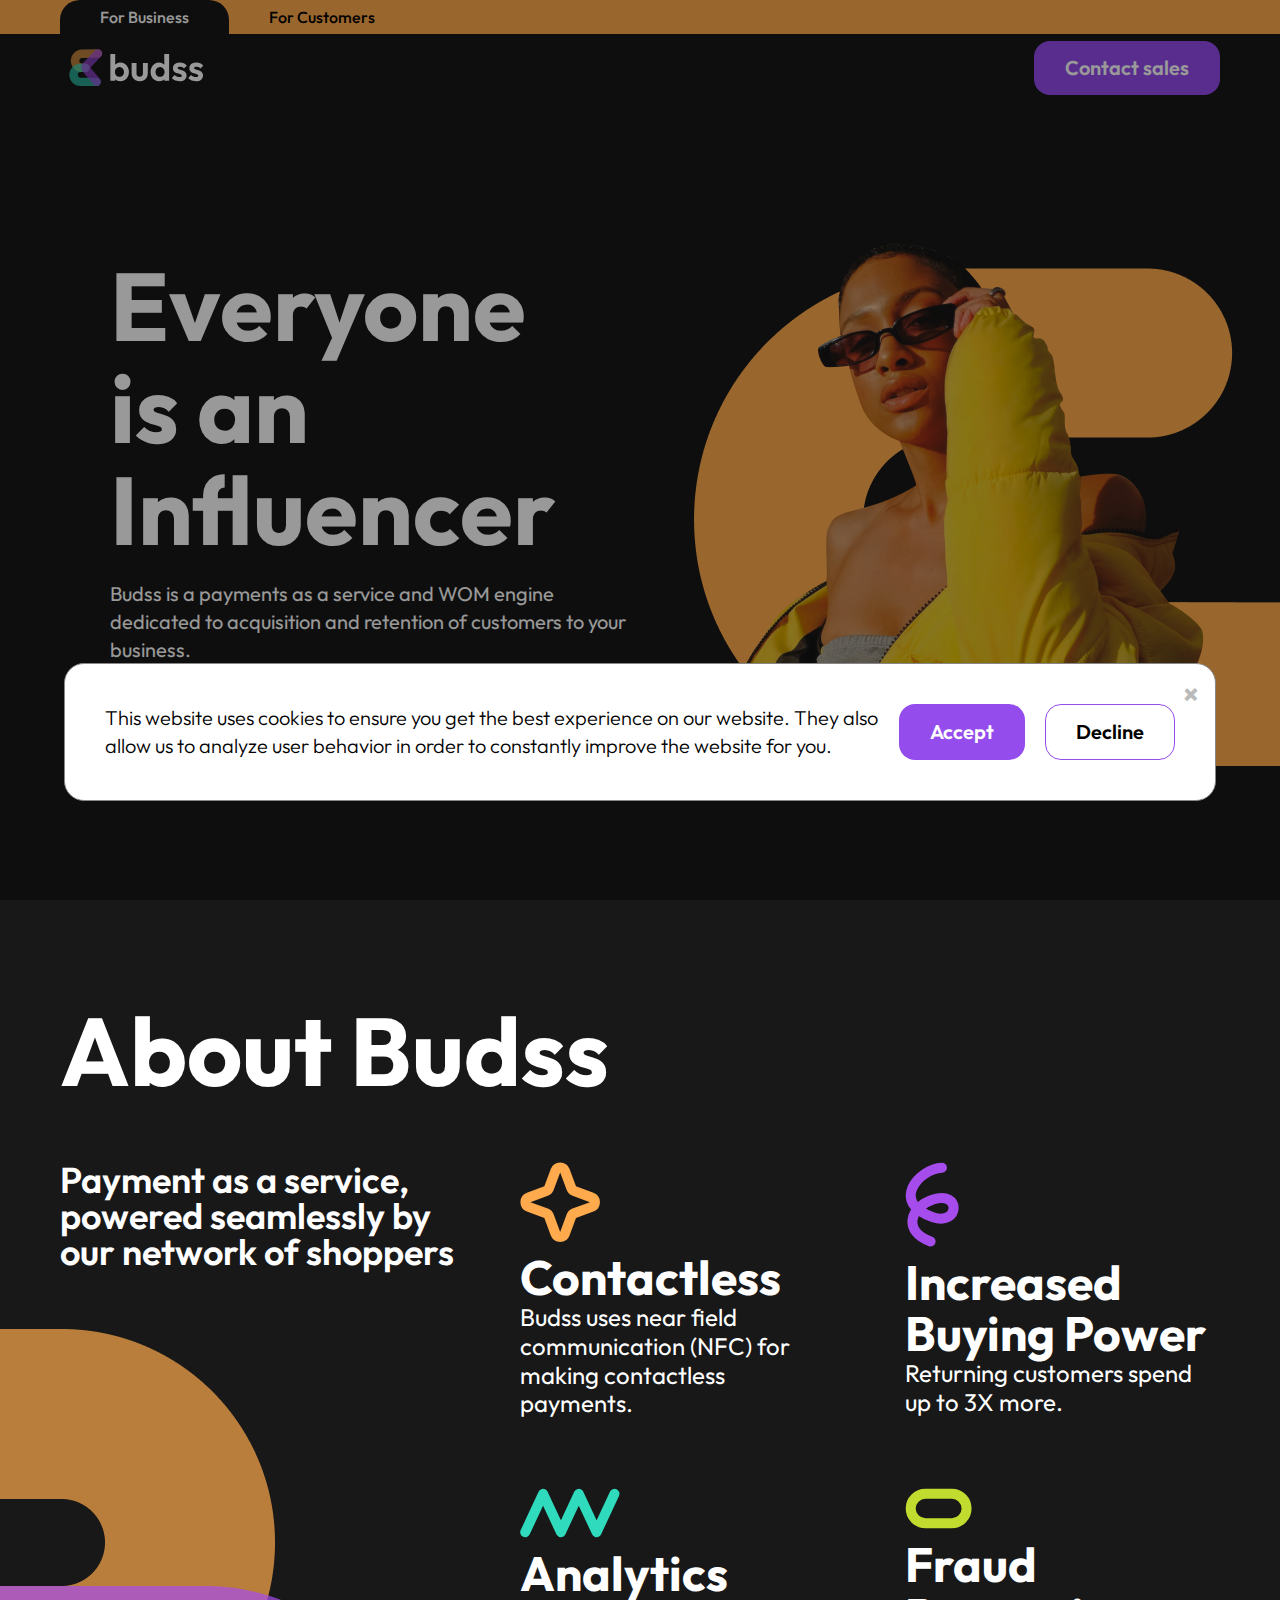
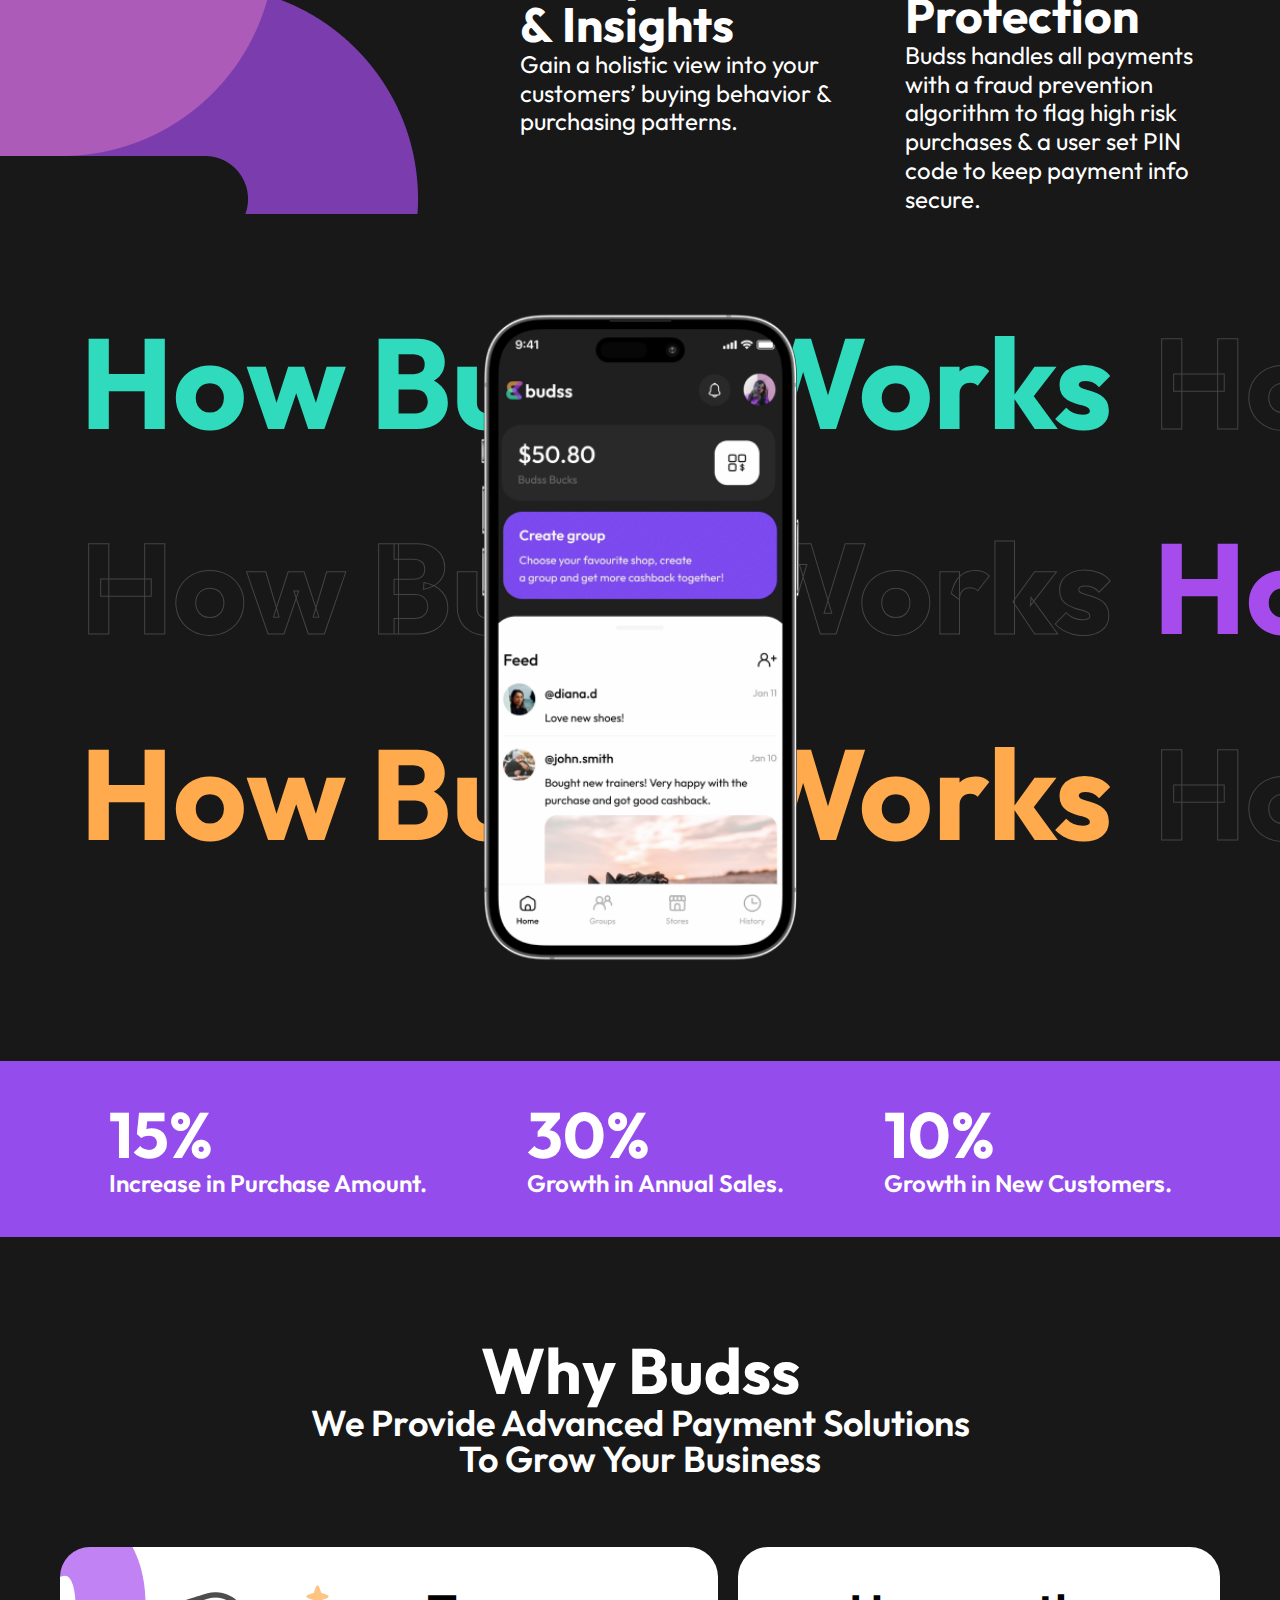
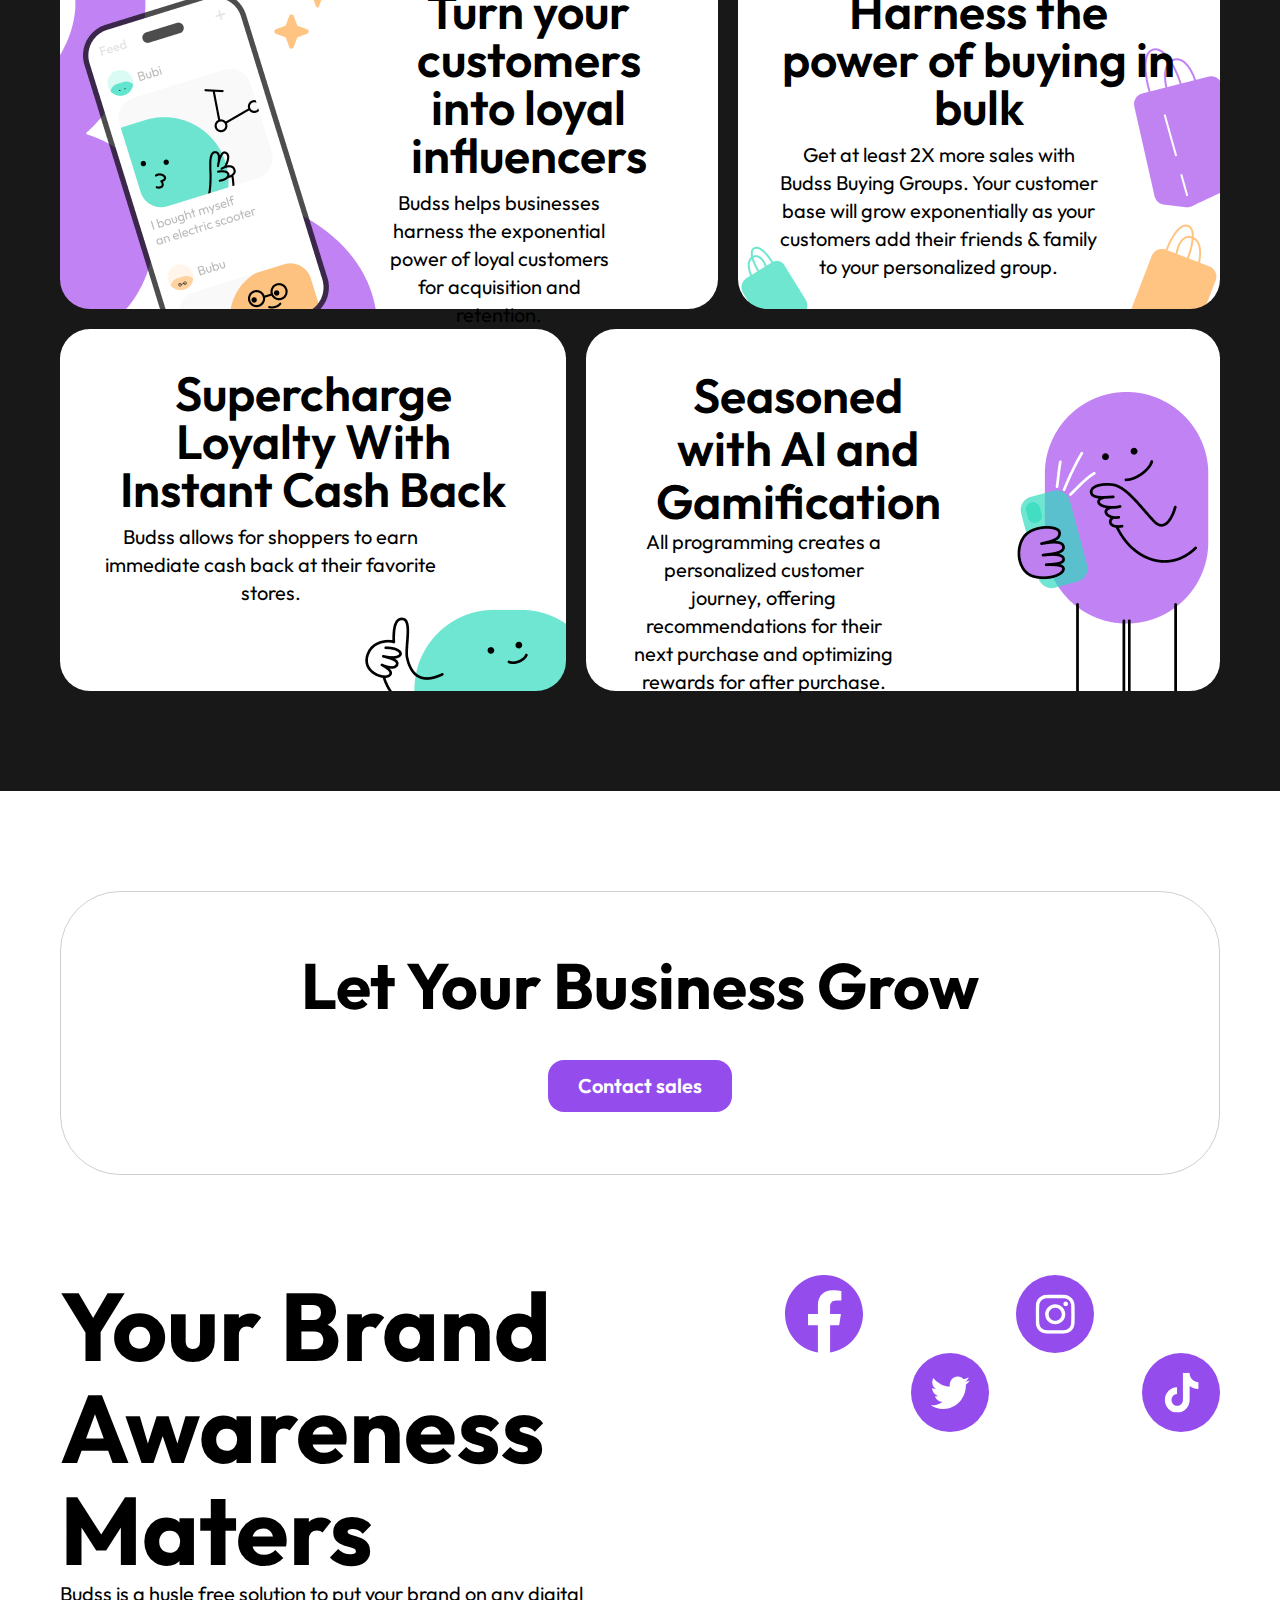
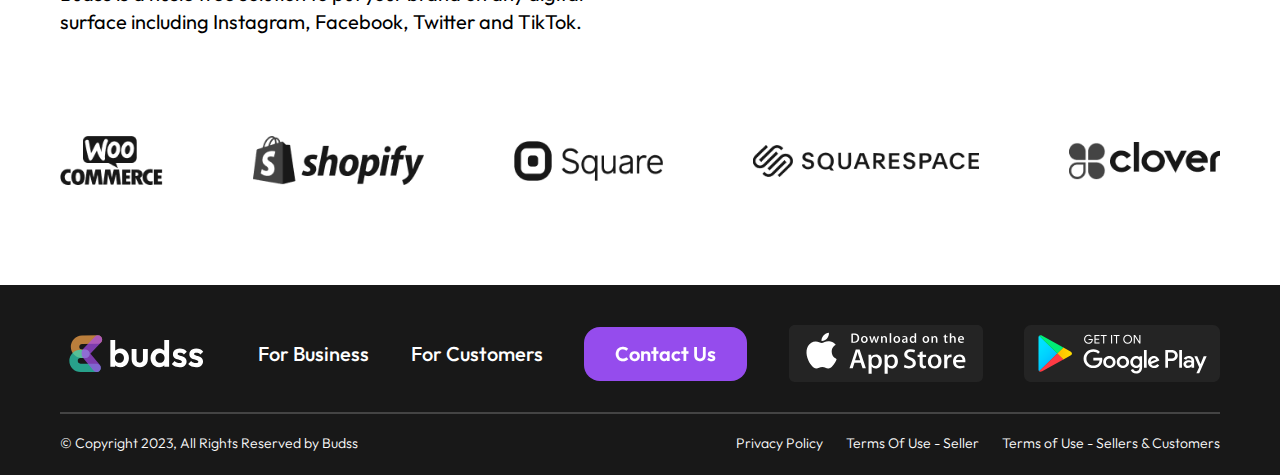
<file: index.html>
<!DOCTYPE html>
<html lang="en">

<head>
    <meta charset="UTF-8">
    <meta name="viewport" content="width=device-width, initial-scale=1.0">
    <title>Site</title>
    <link rel="stylesheet" href="page/reset.css">
    <link rel="stylesheet" href="page/style.css">
    <link rel="stylesheet" href="page/fonts.css">
    <link rel="stylesheet" href="page/media.css">
    <link href="https://fonts.googleapis.com/css2?family=Outfit:wght@400;500;600;700" rel="stylesheet">
</head>

<body>
    <div class="burger-menu">
        <button class="close-btn" aria-label="Close menu">
            &#10005;
        </button>
        <ul>
            <li><a class="button s4 openModal " href="#">Contact sales</a></li>
            <li><a class="s5" href="#">For Business</a></li>
            <li><a class="s5" href="#">For Customers</a></li>
            <li><a class="s5" href="#">Privacy Policy</a></li>
            <li><a class="s5" href="#">Terms Of Use - Seller</a></li>
            <li><a class="s5" href="#">Terms of Use - Sellers & Customers</a></li>
        </ul>
    </div>
    <div id="infoModal" class="modal">
        <div class="modal-content ">
            <span class="close">&times;</span>
            <div class="flex-container">
                <p class="s7">This website uses cookies to ensure you get the best experience on our website. They also
                    allow us to
                    analyze user
                    behavior in order to constantly improve the website for you.</p>
                <div class="modal-buttons">
                    <button class="button s4 modal-button">Accept</button>
                    <button class="button s4 modal-button white-button">Decline</button>
                </div>
            </div>

        </div>
    </div>
    <div id="myModal" class="modal">
        <div class="modal-content">
            <span class="close">&times;</span>
            <form id="registrationForm">
                <label for="name"><span class="b3">Name<span class="red">*</span></span></label>
                <input type="text" id="name" name="name">
                <div class="error-message" id="name-error"></div>

                <label for="email"><span class="b3">Email<span class="red">*</span></span></label>
                <input type="email" id="email" name="email">
                <div class="error-message" id="email-error"></div>

                <label for="phone"><span class="b3">Phone<span class="red">*</span></span></label>
                <input type="tel" id="phone" name="phone" placeholder=" +7 900 000 00 00 ">
                <div class="error-message" id="phone-error"></div>

                <label for="company"><span class="b3">Company</span></label>
                <input type="text" id="company" name="company">
                <div class="error-message" id="company-error"></div>

                <label for="website"><span class="b3">Website/Store URL</span></label>
                <input type="url" id="website" name="website">
                <div class="error-message" id="website-error"></div>

                <div>
                    <span class="b5">By submitting this form you are agreeing to Budss’s <a class="form-link"
                            href="#">Privacy Policy</a> and <a class="form-link" href="#">Terms of Use</a></span>
                </div>

                <button class="button s4 openModal" type="submit">Зарегистрироваться</button>
            </form>
        </div>
    </div>
    <nav class="navigation-menu">
        <ul class="navigation-menu__list container">
            <li><a class="b1" href="#">For Business</a></li>
            <li><a class="b1" href="#">For Customers</a></li>
        </ul>
    </nav>
    <header class="header">
        <div class="stick-block container">
            <a class="stick-block__logo" href="#"><img src="page/icons/logo.svg" alt="logo"></a>
            <a class=" desktop-button button s4 openModal" href="#">Contact sales</a>
            <button class="burger-btn mobile-button" aria-label="Toggle navigation">
                <img src="page/icons/Burger.svg" alt="Menu">
            </button>

        </div>
    </header>
    <main class="main-content">
        <section class="hero container">
            <div class="hero-content">
                <h2 class="t2">Everyone is an Influencer</h2>
                <p class="s6">Budss is a payments as a service and WOM engine dedicated to acquisition and retention of
                    customers to your business.</p>
                <a class="button s4 openModal" href="#">Contact sales</a>
            </div>
            <div class="hero-image">
                <picture>
                    <img src="page/images/hero.png" alt="девушка на фоне" loading="lazy">
                </picture>
            </div>
        </section>
        <section class="about container">
            <h2 class="t2">About Budss</h2>

            <div class="about__items ">
                <p class="s1">Payment as a service, powered seamlessly by our network of shoppers
                </p>
                <div class="grid-container">
                    <div class="grid-item">
                        <img src="page/icons/icon_1.svg" alt="Icon 1" />
                        <h4 class="t4">Contactless</h4>
                        <p class="s3">Budss uses near field communication (NFC) for making contactless payments.</p>
                    </div>
                    <div class="grid-item">
                        <img src="page/icons/icon_2.svg" alt="Icon 2" />
                        <h4 class="t4">Increased Buying Power</h4>
                        <p class="s3">Returning customers spend up to 3X more.</p>
                    </div>
                    <div class="grid-item">
                        <img src="page/icons/icon_3.svg" alt="Icon 3" />
                        <h4 class="t4">Analytics & Insights</h4>
                        <p class="s3">Gain a holistic view into your customers’ buying behavior & purchasing patterns.
                        </p>
                    </div>
                    <div class="grid-item">
                        <img src="page/icons/icon_4.svg" alt="Icon 4" />
                        <h4 class="t4">Fraud Protection</h4>
                        <p class="s3">Budss handles all payments with a fraud prevention algorithm to flag high risk
                            purchases & a
                            user set PIN code to keep
                            payment info secure.</p>
                    </div>
                </div>

            </div>

        </section>
        <section class="scroller ">
            <div class="container">
                <picture>
                     <img class="scroller__img" src="page/images/phone.png" alt="phone">
                    </picture>

                <div class="horizontal-scrolling-items right">
                    <p class="horizontal-scrolling-items__item scroller-first-color t1">
                        How Budss Works
                    </p>
                    <p class="horizontal-scrolling-items__item scroller-transparent  t1">
                        How Budss Works
                    </p>

                </div>
                <div class="horizontal-scrolling-items left">
                    <p class="horizontal-scrolling-items__item scroller-transparent  t1">
                        How Budss Works
                    </p>
                    <p class="horizontal-scrolling-items__item scroller-second-color t1">
                        How Budss Works
                    </p>


                </div>
                <div class="horizontal-scrolling-items right">
                    <p class="horizontal-scrolling-items__item scroller-third-color  t1">
                        How Budss Works
                    </p>
                    <p class="horizontal-scrolling-items__item scroller-transparent t1">
                        How Budss Works
                    </p>

                </div>
            </div>

        </section>
        <section class="percent ">
            <div class="container">
                <div class="flex-container">
                    <div class="flex-item">
                        <h3 class="t3">15%</h3>
                        <span class="s2">Increase in Purchase Amount.</span>
                    </div>
                    <div class="flex-item">
                        <h3 class="t3">30%</h3>
                        <span class="s2">Growth in Annual Sales.</span>
                    </div>
                    <div class="flex-item">
                        <h3 class="t3">10%</h3>
                        <span class="s2">Growth in New Customers.</span>
                    </div>

                </div>
            </div>

        </section>
        <section class="reasons container ">
            <h3 class="t3">Why Budss</h3>
            <span class="s1">We Provide Advanced Payment Solutions To Grow Your Business</span>
            <div class="flex-container">
                <div class="flex-item item1">
                    <h5 class="t5">Turn your customers into loyal influencers</h5>
                    <p class="s6">Budss helps businesses harness the exponential power of loyal customers for
                        acquisition and retention.</p>
                </div>
                <div class="flex-item item2">
                    <h5 class="t5">Harness the power of buying in bulk</h5>
                    <p class="s6">Get at least 2X more sales with Budss Buying Groups. Your customer base will grow
                        exponentially as your
                        customers add their friends & family to your personalized group.</p>
                </div>
            </div>
            <div class="flex-container">
                <div class="flex-item item3">
                    <h5 class="t5">Supercharge Loyalty With Instant Cash Back</h5>
                    <p class="s6">Budss allows for shoppers to earn immediate cash back at their favorite stores.</p>
                </div>
                <div class="flex-item item4">
                    <h2 class="t5">Seasoned with AI and Gamification</h2>
                    <p class="s6">All programming creates a personalized customer journey, offering recommendations for
                        their next purchase and
                        optimizing rewards for after purchase.</p>
                </div>
            </div>

        </section>
        <section class="contacts">
            <div class="container">
                <div class="contacts__title-block">
                    <h3 class="t3">Let Your Business Grow</h3>
                    <a class="button s4 secondary openModal" href="#">Contact sales</a>
                </div>

                <div class="flex-container">
                    <div class="flex-item contacts__links-title">
                        <h2 class="t2">Your Brand Awareness Maters</h2>
                        <p class="s6">Budss is a husle free solution to put your brand on any digital surface including
                            Instagram, Facebook, Twitter and
                            TikTok.</p>
                    </div>
                    <div class="links">
                        <div class="links__top-flex">
                            <a class="links__item" href="#"><img src="page/icons/facebook.svg" alt="facebook"></a>
                            <a class="links__item" href="#"><img src="page/icons/instagramm.svg" alt="instagramm"></a>
                        </div>
                        <div class="links__bottom-flex">
                            <a class="links__item" href="#"><img src="page/icons/twitter.svg" alt="twitter"></a>
                            <a class="links__item" href="#"><img src="page/icons/tiktok.svg" alt="tiktok"></a>
                        </div>
                    </div>
                </div>
                <div class="companies">
                    <a class="flex-item " href="#"><img src="page/icons/woo_comerce.png" alt="woo_comerce"></a>
                    <a class="flex-item " href="#"><img src="page/icons/shopify.png" alt="shopify"></a>
                    <a class="flex-item " href="#"><img src="page/icons/square.png" alt="square"></a>
                    <a class="flex-item " href="#"><img src="page/icons/squarespace.png" alt="squarespace"></a>
                    <a class="flex-item " href="#"><img src="page/icons/clover.png" alt="clover"></a>
                </div>

            </div>


        </section>

    </main>

    <footer class="footer ">
        <div class="container">
            <div class="footer-top">
                <a class="stick-block__logo" href="#"><img src="page/icons/logo.svg" alt="logo"></a>
                <a href="#" class="s5">For Business</a>
                <a href="#" class="s5">For Customers</a>
                <div class="legal-links-media">
                    <a class="b6" href="/privacy-policy" class="footer-link">Privacy Policy</a>
                    <a class="b6" href="/terms-of-use-seller" class="footer-link">Terms Of Use - Seller</a>
                    <a class="b6" href="/terms-of-use-sellers-customers" class="footer-link">Terms of Use - Sellers &
                        Customers</a>
                </div>
                <a class="button s4 openModal">Contact Us</a>
                <a href="https://www.apple.com/app-store/" class="app-link">
                    <img src="page/icons/appstore.svg" alt="App Store">
                </a>
                <a href="https://play.google.com" class="app-link">
                    <img src="page/icons/googleplay.svg" alt="Google Play">
                </a>

            </div>
            <div class="footer-bottom">
                <div class="copyright b5">
                    © Copyright 2023, All Rights Reserved by Budss
                </div>
                <div class="legal-links">
                    <a class="b6" href="/privacy-policy" class="footer-link">Privacy Policy</a>
                    <a class="b6" href="/terms-of-use-seller" class="footer-link">Terms Of Use - Seller</a>
                    <a class="b6" href="/terms-of-use-sellers-customers" class="footer-link">Terms of Use - Sellers &
                        Customers</a>
                </div>
            </div>
        </div>

    </footer>

    <script src="page/script.js"></script>
</body>

</html>
</file>
<file: page/style.css>
:root {
    --main-color: #181818;
    --header-bg-color: #FFAA4C;
    --white: #FFFFFF;
    --black: #000000;
    --pink: #954CED;
    --border: #444444;
    --word1: #2FDBBC;
    --word2: #A64CED;
    --word3: #FFAA4C;
    --border-bottom: #CFCFCF;
    --footer-link: #B9B9B9;
    --red: #EC1211;
    --border-form: #F1F1F1;
}

body {
    font-family: 'Outfit', sans-serif;
    background-color: var(--main-color);
    color: var(--white);
}

a {
    color: inherit;
}



.container {
    padding: 0 60px;
    width: 100%;
    max-width: 1440px;
    margin: 0 auto;
    margin-bottom: 100px;
}

.flex-container {
    display: flex;
    justify-content: space-between;

}

.red {
    color: var(--red);
}

.navigation-menu {
    background-color: var(--header-bg-color);
}

.navigation-menu__list {
    display: flex;
    margin-bottom: 0;
}

.navigation-menu__list li {
    padding: 9px 40px 9px 40px;
    color: var(--black);
}

.navigation-menu__list li:first-child {
    padding: 9px 40px 9px 40px;
    border-radius: 20px 20px 0px 0px;
    background-color: var(--main-color);
    color: var(--white);
}



.header {
    padding-top: 7px;
    padding-bottom: 7px;
    position: sticky;
    top: 0;
    background-color: inherit;
    margin-bottom: 0;

}

.header .container {
    margin-bottom: 0;

}

.stick-block {
    display: flex;
    justify-content: space-between;
}

.hero {
    display: flex;
    align-items: center;
    justify-content: space-between;
}

.hero-content {
    max-width: 50%;
    padding-left: 50px;
    margin-top: 153px;
    margin-bottom: 140px;
}

.hero-content h2 {
    margin-bottom: 20px;

}

.hero-content p {
    margin-bottom: 40px;
}

.hero-image {

    margin-right: -60px;
}

.about {
    background-image: url('/page/images/about_bg.png');
    background-position: left bottom;
    background-repeat: no-repeat;
}

.about__items {
    display: flex;
    margin-top: 60px;
    width: 100%;
    justify-content: space-between;
}

.about__items p {
    display: block;
    max-width: 397px;
    width: 100%;
    height: 100%;
}

.grid-container {
    display: grid;
    grid-template-columns: 1fr 1fr;
    grid-template-rows: auto auto;
    gap: 70px;
    max-width: 700px;
}


.grid-item h3 {
    margin-bottom: 20px;
}

.grid-item img {
    max-width: 100%;
    height: auto;
    margin-bottom: 10px;
}


/* Scroller */
@keyframes infiniteScrollRight {
    from {
        transform: translateX(0);
    }

    to {
        transform: translateX(-50%);

    }
}

@keyframes infiniteScrollLeft {
    from {
        transform: translateX(-50%);
    }

    to {
        transform: translateX(0);
    }
}

.scroller {
    overflow: hidden;
    width: 100%;
    position: relative;
    height: 100%;
    margin-bottom: 100px;
}

.scroller div:not(:last-child) {
    margin-bottom: 70px;
}

.scroller__img {
    position: absolute;
    top: 50%;
    left: 50%;
    z-index: 1;
    transform: translate(-50%, -50%);
    height: 100%;
}

.horizontal-scrolling-items {
    display: flex;
    align-items: center;
    animation-timing-function: linear;
    animation-iteration-count: infinite;
    white-space: nowrap;

}

.horizontal-scrolling-items.right {
    animation-name: infiniteScrollRight;
}

.horizontal-scrolling-items.left {
    animation-name: infiniteScrollLeft;
}

.horizontal-scrolling-items__item {
    text-align: center;
    padding: 0 20px;
}

.scroller-first-color {
    color: var(--word1);
}

.scroller-second-color {
    color: var(--word2);
}

.scroller-third-color {
    color: var(--word3);
}

.scroller-transparent {
    color: transparent;
    /* на данный моммент есть проблема с обводкой из за шрифта*/
    -webkit-text-stroke: 1px var(--border);
}

/*Percent*/
.percent {
    background-color: var(--pink);
}

.percent h3 {}

.percent .flex-container {
    justify-content: center;
    padding-top: 40px;
    padding-bottom: 40px;
}

.percent .flex-item {
    width: max-content;

}

.percent .flex-item:not(:last-child) {
    margin-right: 100px;
}

/*reasons*/
.reasons {
    text-align: center;
}

.reasons .s1 {
    display: inline-block;
    max-width: 664px;
    margin-bottom: 70px;
}

.reasons .flex-container {
    width: 100%;
    max-width: 100%;
    gap: 20px;
    color: var(--black);
    margin-bottom: 20px;
}

.reasons .flex-item {
    border-radius: 30px;
    background-color: var(--white);
    width: 100%;
    padding: 40px;
}

.flex-item h5 {
    margin-bottom: 10px;
}

.flex-item p {
    max-width: 80%;
}

.reasons .item1 {
    max-height: 362px;
    padding-left: 320px;
    background-image: url('/page/images/reason_1.png');
    background-position: left bottom;
    background-repeat: no-repeat;
}

.reasons .item2 {
    max-height: 362px;

    background-image: url('/page/images/reason_2-1.png'), url('/page/images/reason_2-2.png'), url('/page/images/reason_2-3.png');
    background-position: bottom left, bottom right, center right;
    background-repeat: no-repeat;
}

.reasons .item3 {
    max-height: 362px;

    background-image: url('/page/images/reason_3.png');
    background-position: right bottom;
    background-repeat: no-repeat;
}

.reasons .item4 {
    max-height: 362px;
    padding-right: 250px;
    background-image: url('/page/images/reason_4.png');
    background-position: right bottom;
    background-repeat: no-repeat;
}

/*Contacts*/
.contacts {
    display: flex;
    flex-direction: column;
    background-color: var(--white);
    text-align: center;
    color: var(--black);

}

.contacts__title-block {
    padding-top: 60px;
    padding-bottom: 60px;
    border: 1px solid var(--border-bottom);
    border-radius: 60px;
    margin-top: 100px;
    margin-bottom: 100px;
}

.contacts__title-block h3 {
    margin-bottom: 40px;
}

.contacts__links-title {
    text-align: left;
    width: 100%;
    flex-grow: 1;
}


.links {
    display: flex;
    flex-direction: column;
    width: 60%;
}

.links__top-flex,
.links__bottom-flex {
    display: flex;
    width: 100%;
}

.links a {
    width: 18%;
}

.links img {
    width: 100%;
}

.links__top-flex a:first-child {
    margin-right: 35%;
}

.links__bottom-flex {
    justify-content: end;
}

.links__bottom-flex a:last-child {
    margin-left: 35%;
}

.companies {
    margin-top: 100px;
    display: flex;
    align-items: center;
}

.companies a:not(:last-child) {
    margin-right: 90px;
}

/*footer*/
.footer {
    padding-top: 40px;
}

.footer .container {
    margin-bottom: 21px;
}

.footer-top,
.footer-bottom {
    display: flex;
    justify-content: space-between;
    align-items: center;
}

.footer-top {
    padding-bottom: 30px;
    border-bottom: 2px solid var(--border);
    margin-bottom: 20px;
}


.footer-link {
    margin: 0 10px;
    text-decoration: underline;
    color: var(--footer-link);
}


.app-link img {}

.footer-bottom {
    align-items: center;
}

.legal-links a {
    margin-left: 20px;
}

.legal-links-media {
    display: none;
}

.border {
    border: 2px solid;
}

.button {
    padding: 16px 30px;
    border-radius: 16px;
    background-color: var(--pink);
    color: var(--white);
    position: relative;
    overflow: hidden;
    display: inline-block;
    transition: color 0.3s ease;
    cursor: pointer;
    border: 1px solid transparent;
}

.secondary {
    border: none;
}

.button::before {
    content: '';
    position: absolute;
    bottom: 0;
    left: 0;
    width: 100%;
    height: 100%;
    border-radius: 16px;
    background-color: var(--main-color);
    transition: transform 0.5s ease;
    transform-origin: bottom left;
    transform: scale(0, 0);
    z-index: -1;
    border: 1px solid var(--main-color);
}

.button:hover::before {
    transform: scale(1, 1);
    transition: transform 0.1s ease;
}

.button {
    padding: 16px 30px;
    border-radius: 16px;
    background-color: var(--pink);
    color: var(--white);
    position: relative;
    overflow: hidden;
    display: inline-block;
    transition: color 0.3s ease, transform 0.3s ease;
    cursor: pointer;
}

.button:hover {
    transform: scale(1.05);
}

.button:active {
    transform: scale(0.95);
}

.button:focus {
    border-color: var(--highlight-color);
    outline: none;
}

.button.loaded {
    background-color: var(--loaded-color);
}

.button:disabled {
    background-color: var(--disabled-bg-color);
    color: var(--disabled-text-color);
    cursor: not-allowed;
    opacity: 0.5;
}

.button::before {
    content: '';
    position: absolute;
    bottom: 0;
    left: 0;
    width: 100%;
    height: 100%;
    border-radius: 16px;
    background-color: var(--main-color);
    transition: transform 0.5s ease;
    transform-origin: bottom left;
    transform: scale(0, 0);
    z-index: -1;
    border: 1px solid var(--main-color);
}

.button:hover::before {
    transform: scale(1, 1);
    transition: transform 0.1s ease;
}


/*Modal*/
.modal {
    display: none;
    position: fixed;
    z-index: 2;
    left: 0;
    top: 0;
    width: 100%;
    height: 100%;
    overflow: auto;
    background-color: rgba(0, 0, 0, 0.4);
}

.modal-content {
    color: var(--black);
    background-color: var(--white);
    padding: 40px;
    border-radius: 20px;
    border: 1px solid #888;
    width: 90%;
    max-width: 600px;
    position: absolute;
    left: 90px;
    right: 90px;
}

.modal-content button {
    margin-top: 20px;
}

#phone {
    background-image: url('icons/russia_flag.png');
    background-position: 10px center;
    background-repeat: no-repeat;
    padding-left: 40px;
}

.close {
    color: var(--footer-link);
    float: right;
    font-size: 28px;
    font-weight: bold;
    position: absolute;
    right: 16px;
    top: 16px;
}

.close:hover,
.close:focus {
    color: black;
    text-decoration: none;
    cursor: pointer;
}

input[type="text"],
input[type="email"],
input[type="tel"],
input[type="url"] {
    width: 95%;
    padding: 10px;
    margin: 10px 0;
    display: inline-block;
    border: 1px solid var(--border-form);
    border-radius: 14px;
    box-sizing: border-box;
}

.error-message {
    color: var(--red);
    font-size: 14px;
    margin-bottom: 10px;
}

input.invalid {
    border: 1px solid var(--red);
}

.form-link {
    text-decoration: underline;
    color: var(--pink);
}

.white-button {
    color: var(--black);
    background-color: var(--white);
    border: 1px solid var(--pink);
}

.white-button:hover {
    color: var(--white);
    border: none;

}

.infoModal {}

.modal-buttons {
    display: flex;
    gap: 20px;
}

.modal-buttons button {
    margin-top: 0;
    max-height: 60px;
}

#myModal .modal-content {
    top: 50%;
    left: 50%;
    transform: translate(-50%, -50%);
}

#infoModal .modal-content {
    max-width: none;
    width: 90%;
    bottom: 30px;
    left: 50%;
    transform: translate(-50%, -50%);
}

#infoModal p {
    max-width: 783px;

}

/*Burger*/
.burger-menu {
    display: none;
    position: fixed;
    top: 0;
    left: 0;
    width: 100%;
    height: 100%;
    background-color: rgba(0, 0, 0, 1);
    z-index: 1000;
}

.burger-menu ul {
    list-style: none;
    padding: 0;
    margin: 0;
    position: absolute;
    top: 50%;
    left: 50%;
    transform: translate(-50%, -50%);
    width: 80%;
    text-align: center;
}

.burger-menu li a {
    color: white;
    text-decoration: none;
    display: block;
    margin-bottom: 16px;
}

.burger-menu li:first-child {
    margin-bottom: 170px;
}

.close-btn {
    position: absolute;
    top: 20px;
    right: 20px;
    border: none;
    background: none;
    color: white;
    font-size: 2rem;
    cursor: pointer;
}

.burger-menu.open {
    display: block;
}
</file>
<file: page/fonts.css>
.t1 {
    font-size: 128px;
    font-weight: 700;
    line-height: 106%;
}

.t2 {
    font-size: 96px;
    font-weight: 700;
    line-height: 106%;
}

.t3 {
    font-size: 64px;
    font-weight: 700;
    line-height: 106%;
}

.t4 {
    font-size: 48px;
    font-weight: 700;
    line-height: 106%;
}

.t5 {
    font-size: 48px;
    font-weight: 600;
}

.t6 {
    font-size: 40px;
    font-weight: 700;
    line-height: 106%;
}

.t7 {
    font-size: 32px;
    font-weight: 700;
    line-height: 106%;
}

.s1 {
    font-size: 36px;
    font-weight: 600;
}

.s2 {
    font-size: 24px;
    font-weight: 600;
    line-height: 120%;
}

.s3 {
    font-size: 24px;
    font-weight: 400;
    line-height: 120%;
}

.s4 {
    font-size: 20px;
    font-weight: 600;
}

.s5 {
    font-size: 20px;
    font-weight: 500;
}

.s6 {
    font-size: 20px;
    font-weight: 400;
    line-height: 140%;
}

.s7 {
    font-size: 20px;
    font-weight: 300;
    line-height: 140%;
}

.b1 {
    font-size: 16px;
    font-weight: 500;
}

.b2 {
    font-size: 16px;
    font-weight: 400;
}

.b3 {
    font-size: 14px;
    font-weight: 500;
    line-height: 22px;
}

.b4 {
    font-size: 14px;
    font-weight: 400;
    line-height: 22px;
}

.b5 {
    font-size: 14px;
    font-weight: 300;
    line-height: 140%;
}

.b6 {
    font-size: 14px;
    font-weight: 300;
    line-height: 140%;
}

.b7 {
    font-size: 12px;
    font-weight: 400;
    line-height: 20px;
}

@media (max-width: 768px) {
    .t1 {
        font-size: 48px;
        font-weight: 700;
        line-height: 106%;
    }

    .t2 {
        font-size: 40px;
        font-weight: 700;
        line-height: 106%;
    }

    .t3 {
        font-size: 40px;
        font-weight: 700;
        line-height: 106%;
    }

    .t4 {
        font-size: 32px;
        font-weight: 700;
        line-height: 106%;
    }

    .t5 {
        font-size: 32px;
        font-weight: 700;
        line-height: 106%;
    }

    .s1 {
        font-size: 24px;
        font-weight: 600;
        line-height: 120%;
    }

    .s2 {
        font-size: 20px;
        font-weight: 600;
    }

    .s3 {
        font-size: 16px;
        font-weight: 400;
    }

    .s6 {
        font-size: 16px;
        font-weight: 400;
    }

    
}
@media (max-width: 1024px) {
   
    .b6 {
        font-size: 20px;
        font-weight: 500;
        text-decoration: none;
    }
}
</file>
<file: page/media.css>
.burger-btn {
    display: none;
    flex-direction: column;
    justify-content: space-around;
    width: 40px;
    height: 40px;
    background: transparent;
    border: none;
    cursor: pointer;
}

.burger-btn img {
    width: 100%;
}

.burger-bar {
    display: block;
    width: 100%;
    height: 3px;
    background: var(--white);
}

.desktop-button {
    display: block;

}

.mobile-button {
    display: none;
}

/* Адаптивные стили для планшетов */
@media (max-width: 1024px) {

    .desktop-button {
        display: none;
    }

    .mobile-button {
        display: flex;
    }

    .navigation-menu__list.active {
        display: flex;
        flex-direction: column;
        align-items: center;
        width: 100%;
    }

    .hero {
        flex-direction: column;
    }

    .hero-content {
        max-width: 100%;
        padding-left: 0;
    }

    .about__items {
        flex-direction: column;
        justify-content: center;
        align-items: center;
    }

    .t2 {
        text-align: center;
    }

    .about__items p:first-child {
        margin-bottom: 40px;
    }

    .reasons .flex-container {
        flex-direction: column;
    }

    .modal-content {
        left: 20px;
        right: 20px;
    }

    .modal-content .flex-container {
        flex-direction: column;
    }

    .modal-buttons {
        margin-top: 40px;
    }

    .companies {
        flex-wrap: wrap;
        width: 100%;
    }

    .companies a:not(:last-child) {
        margin-right: 40px;

    }

    .companies a img {
        width: 100%;

    }

    .companies a {
        width: 25%;
        margin-bottom: 40px;
    }

    .contacts__title-block .button {
        transform: translate(5%);
        flex-direction: column;
        width: 90%;
    }

    .contacts h2 {
        text-align: left;
        margin-bottom: 20px;
    }

    .contacts .flex-container {
        flex-direction: column;
        gap: 20px;
    }

    .links {
        width: 100%;
    }

    .links img {

        width: 64px;
    }

    img,
    picture {

        display: block;
    }

    .legal-links {
        display: none;
    }

    .legal-links-media {
        display: block;
        display: flex;
        flex-direction: column;
    }

    .footer-top {
        flex-direction: column;
        align-items: start;
    }

    .footer-top .stick-block__logo {
        margin-bottom: 24px;
    }

    .footer-top .button {
        margin-top: 24px;
        margin-bottom: 40px;
    }

    .footer-top a {
        margin-bottom: 16px;
    }
}

/* Адаптивные стили для мобильных устройств */
@media (max-width: 768px) {
    .container {
        margin-bottom: 40px;
        padding: 0 16px;
    }

    .hero-image {
        margin-right: 0;
    }

    .modal-buttons {
        flex-direction: column;
    }

    .button {
        display: block;
        text-align: center;
        width: 100%;
    }

    .desktop-button {
        display: none;
    }

    .mobile-button {
        display: flex;
    }



    .navigation-menu__list.active {
        display: flex;
        flex-direction: column;
        align-items: center;
        width: 100%;
    }

    .about {
        background-image: none;
    }



    .about__items h4 {
        margin-bottom: 16px;
    }

    .grid-container {
        display: flex;
        flex-direction: column;
    }

    .scroller {
        height: 461px;
    }

    .percent .flex-item:not(:last-child) {
        margin-right: 0;
    }

    .percent .flex-item {
        display: flex;
        align-items: center;
        gap: 20px;
    }

    .percent .flex-container {
        flex-direction: column;
    }



    .reasons .flex-item {
        padding: 20px;
        text-align: left;
    }

    .reasons .item1 {
        padding-bottom: 220px;
        background-size: 200px;
    }

    .reasons .item2 {
        padding-bottom: 220px;
        background-size: 100px;
    }

    .reasons .item3 {
        padding-bottom: 150px;
        background-size: 200px;
    }

    .reasons .item4 {
        padding-bottom: 400px;
        background-size: 150px;
    }

    .footer-top .button {
        width: max-content;
    }



}
</file>
